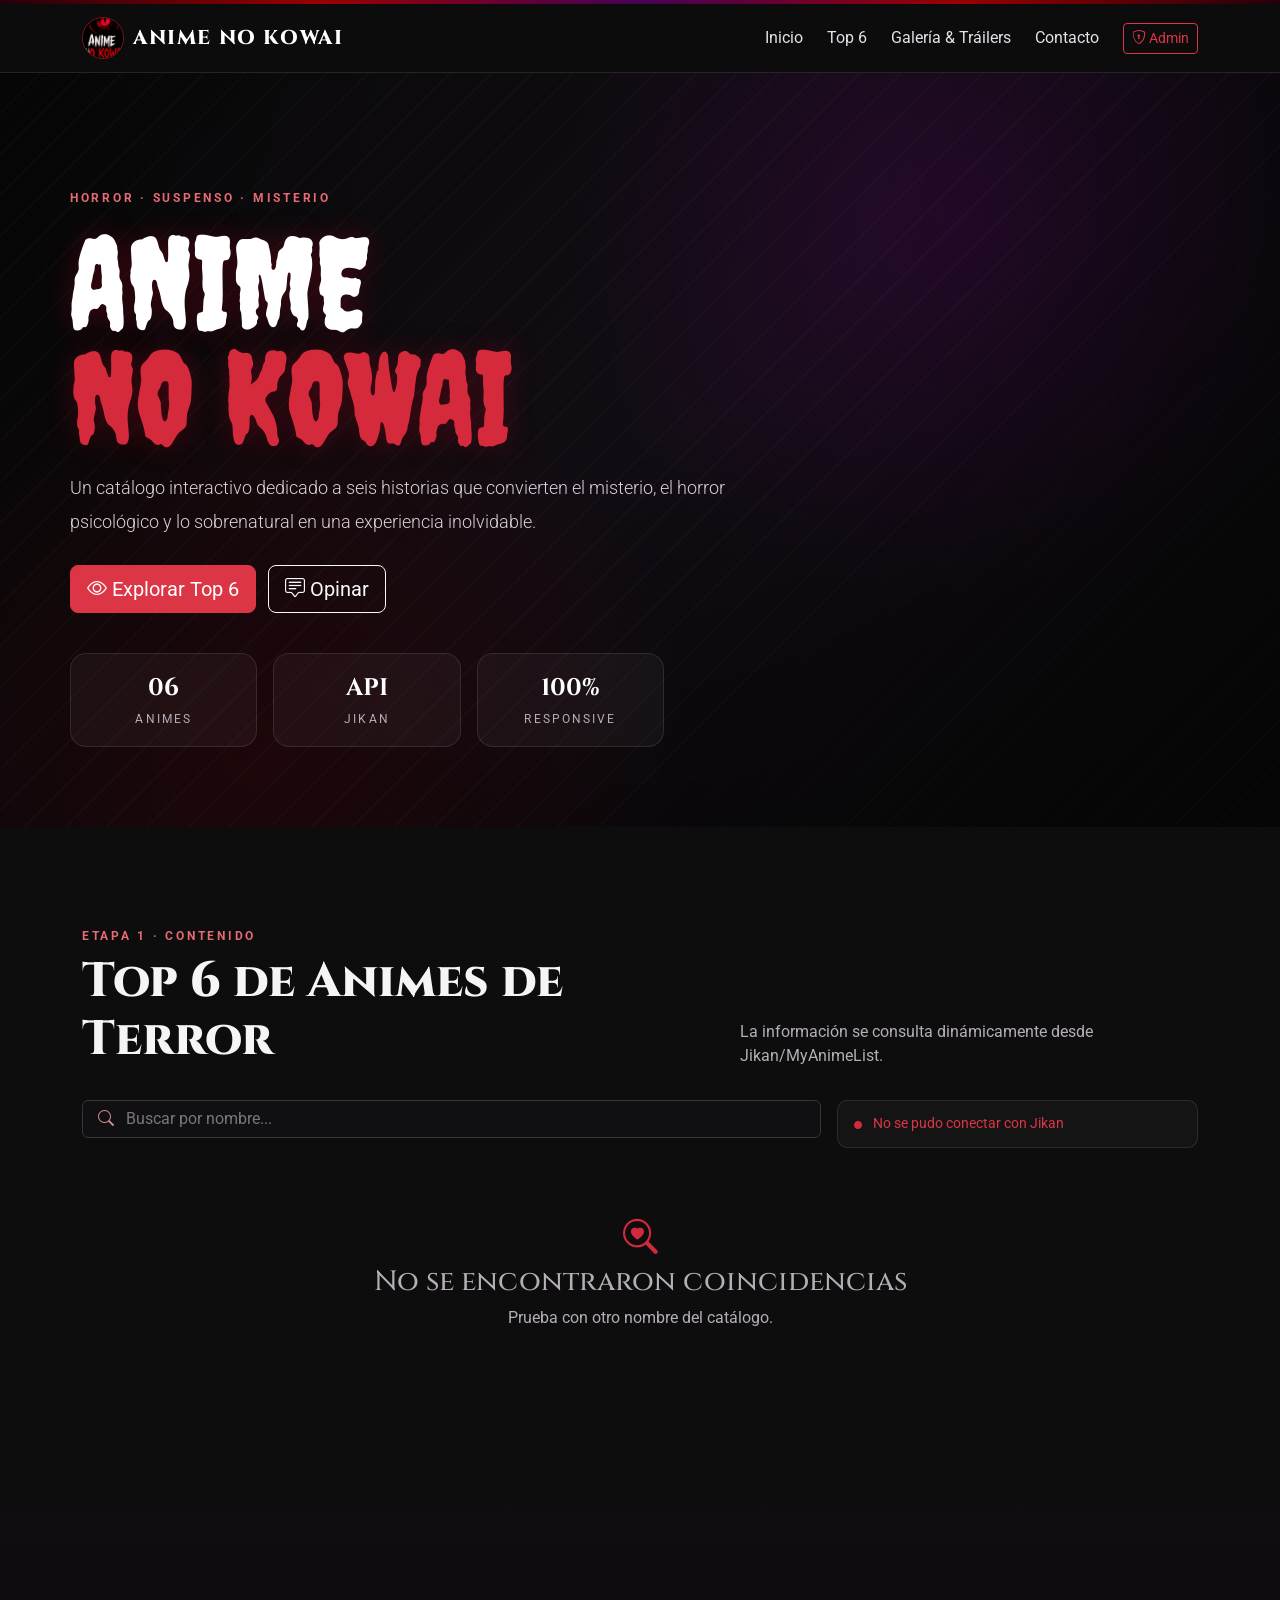
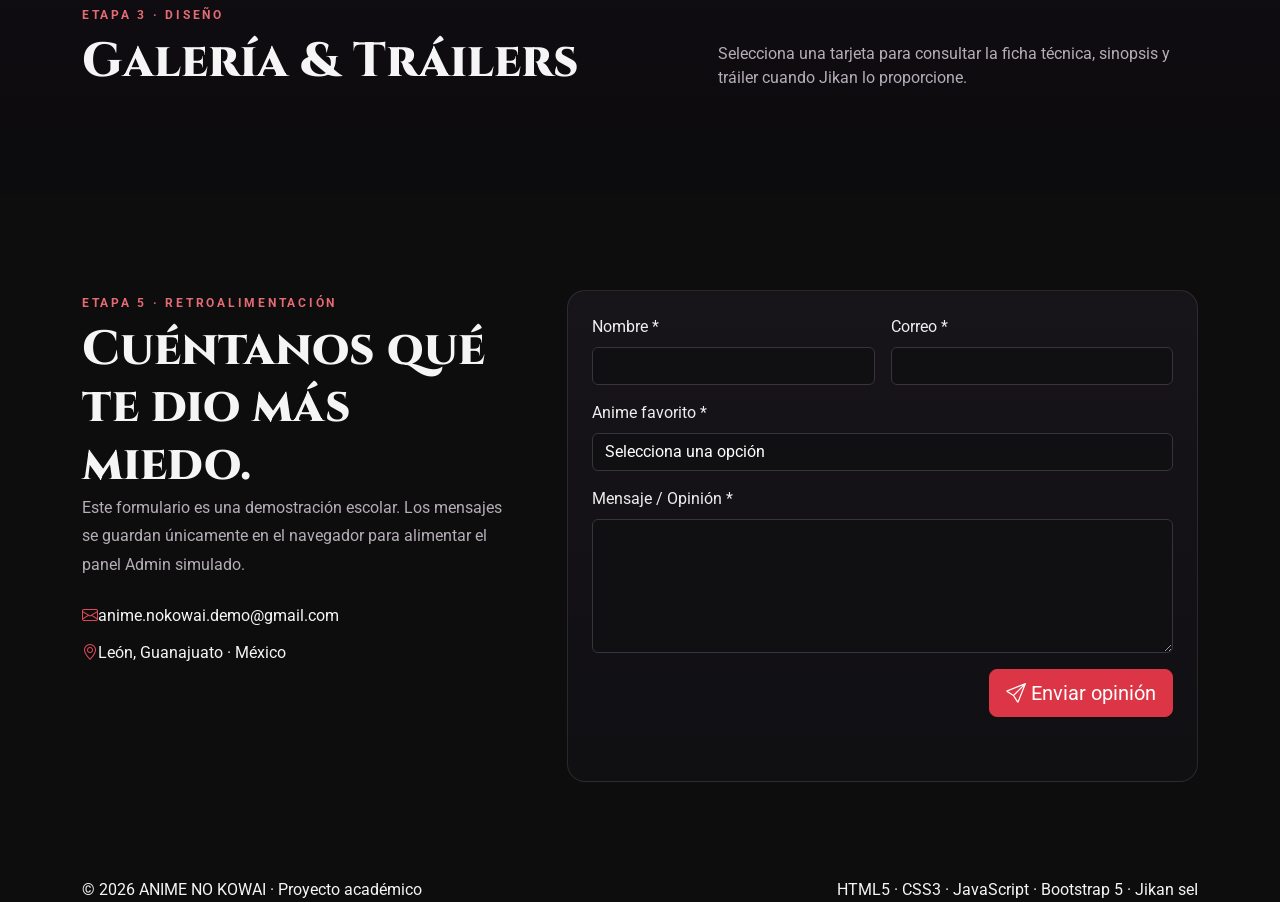
<file: index.html>
<!doctype html>
<html lang="es">
<head>
  <meta charset="utf-8">
  <meta name="viewport" content="width=device-width, initial-scale=1">
  <meta name="description" content="ANIME NO KOWAI: catálogo temático de 6 animes de terror, suspenso y horror psicológico.">
  <title>ANIME NO KOWAI — Anime de Terror</title>
  <link rel="preconnect" href="https://fonts.googleapis.com">
  <link rel="preconnect" href="https://fonts.gstatic.com" crossorigin>
  <link href="https://fonts.googleapis.com/css2?family=Cinzel:wght@500;700;800&family=Creepster&family=Roboto:wght@300;400;500;700&display=swap" rel="stylesheet">
  <link href="https://cdn.jsdelivr.net/npm/bootstrap@5.3.3/dist/css/bootstrap.min.css" rel="stylesheet">
  <link href="https://cdn.jsdelivr.net/npm/bootstrap-icons@1.11.3/font/bootstrap-icons.min.css" rel="stylesheet">
  <link rel="stylesheet" href="styles.css">
</head>
<body>
  <section class="blood-line"></section>
  <nav class="navbar navbar-expand-lg navbar-dark sticky-top nk-navbar">
    <section class="container">
      <a class="navbar-brand nk-brand d-flex align-items-center" href="#inicio" aria-label="ANIME NO KOWAI inicio">
        <img src="assets/logo-anime-no-kowai.png" class="brand-logo" alt="Logotipo ANIME NO KOWAI">
        <span>ANIME NO KOWAI</span>
      </a>
      <button class="navbar-toggler" type="button" data-bs-toggle="collapse" data-bs-target="#navMenu" aria-controls="navMenu" aria-expanded="false" aria-label="Abrir menú">
        <span class="navbar-toggler-icon"></span>
      </button>
      <section class="collapse navbar-collapse" id="navMenu">
        <ul class="navbar-nav ms-auto align-items-lg-center gap-lg-2">
          <li class="nav-item">
            <a class="nav-link" href="#inicio">Inicio</a>
          </li>
          <li class="nav-item">
            <a class="nav-link" href="#top6">Top 6</a>
          </li>
          <li class="nav-item">
            <a class="nav-link" href="#galeria">Galería & Tráilers</a>
          </li>
          <li class="nav-item">
            <a class="nav-link" href="#contacto">Contacto</a>
          </li>
          <li class="nav-item">
            <a class="btn btn-outline-danger btn-sm ms-lg-2" href="admin.html">
              <i class="bi bi-shield-lock"></i> Admin
            </a>
          </li>
        </ul>
      </section>
    </section>
  </nav>

  <header id="inicio" class="hero-section">
    <section class="hero-overlay"></section>
    <section class="container hero-content">
      <span class="eyebrow">HORROR · SUSPENSO · MISTERIO</span>
      <h1>ANIME <span>NO KOWAI</span></h1>
      <p class="lead">Un catálogo interactivo dedicado a seis historias que convierten el misterio, el horror psicológico y lo sobrenatural en una experiencia inolvidable.</p>
      <section class="hero-actions">
        <a class="btn btn-danger btn-lg" href="#top6"><i class="bi bi-eye"></i> Explorar Top 6</a>
        <a class="btn btn-outline-light btn-lg" href="#contacto"><i class="bi bi-chat-square-text"></i> Opinar</a>
      </section>
      <section class="hero-stats row g-3 mt-4">
        <section class="col-4">
          <section class="stat">
            <strong>06</strong>
            <span>ANIMES</span>
            </section>
          </section>
        <section class="col-4">
          <section class="stat">
            <strong>API</strong>
            <span>JIKAN</span>
          </section>
        </section>
        <section class="col-4">
          <section class="stat">
            <strong>100%</strong>
            <span>RESPONSIVE</span>
          </section>
        </section>
      </section>
    </section>
  </header>

  <main>
    <section id="top6" class="section-shell">
      <section class="container">
        <section class="section-heading">
          <section>
            <span class="eyebrow">ETAPA 1 · CONTENIDO</span>
            <h2>Top 6 de Animes de Terror</h2>
          </section>
          <p>La información se consulta dinámicamente desde Jikan/MyAnimeList.</p>
        </section>

        <section class="row g-3 mb-4">
          <section class="col-12 col-md-8">
            <label for="searchInput" class="form-label visually-hidden">Buscar anime</label>
            <section class="search-box">
              <i class="bi bi-search"></i>
              <input id="searchInput" type="search" class="form-control" placeholder="Buscar por nombre..." autocomplete="off">
            </section>
          </section>
          <section class="col-12 col-md-4 d-flex align-items-end">
            <section id="apiStatus" class="status-box w-100"><i class="bi bi-circle-fill"></i> Cargando catálogo...</section>
          </section>
        </section>

        <section id="loading" class="loading-state">
          <section class="spinner-border text-danger" role="status" aria-label="Cargando"></section>
          <p class="mt-3 mb-0">Despertando las sombras...</p>
        </section>
        <section id="animeGrid" class="row g-4" aria-live="polite"></section>
        <section id="emptyState" class="empty-state d-none">
          <i class="bi bi-search-heart"></i>
          <h3>No se encontraron coincidencias</h3>
          <p>Prueba con otro nombre del catálogo.</p>
        </section>
      </section>
    </section>

    <section id="galeria" class="section-shell section-alt">
      <section class="container">
        <section class="section-heading">
          <section>
            <span class="eyebrow">ETAPA 3 · DISEÑO</span>
            <h2>Galería & Tráilers</h2>
          </section>
          <p>Selecciona una tarjeta para consultar la ficha técnica, sinopsis y tráiler cuando Jikan lo proporcione.</p>
        </section>
        <section id="galleryGrid" class="row g-4"></section>
      </section>
    </section>

    <section id="contacto" class="section-shell">
      <section class="container">
        <section class="row g-5 align-items-start">
          <section class="col-lg-5">
            <span class="eyebrow">ETAPA 5 · RETROALIMENTACIÓN</span>
            <h2>Cuéntanos qué te dio más miedo.</h2>
            <p class="muted-copy">Este formulario es una demostración escolar. Los mensajes se guardan únicamente en el navegador para alimentar el panel Admin simulado.</p>
            <section class="contact-card">
              <section><i class="bi bi-envelope"></i><span>anime.nokowai.demo@gmail.com</span></section>
              <section><i class="bi bi-geo-alt"></i><span>León, Guanajuato · México</span></section>
            </section>
          </section>
          <section class="col-lg-7">
            <form id="contactForm" class="nk-form" novalidate>
              <section class="row g-3">
                <section class="col-md-6">
                  <label for="name" class="form-label">Nombre *</label>
                  <input id="name" name="name" class="form-control" required maxlength="80">
                </section>
                <section class="col-md-6">
                  <label for="email" class="form-label">Correo *</label>
                  <input id="email" name="email" type="email" class="form-control" required maxlength="120">
                </section>
                <section class="col-12">
                  <label for="favorite" class="form-label">Anime favorito *</label>
                  <select id="favorite" name="favorite" class="form-select" required>
                    <option value="">Selecciona una opción</option>
                    <option>Another</option>
                    <option>Shiki</option>
                    <option>Higurashi no Naku Koro ni</option>
                    <option>Parasyte -the maxim-</option>
                    <option>Tokyo Ghoul</option>
                    <option>Elfen Lied</option>
                  </select>
                </section>
                <section class="col-12">
                  <label for="message" class="form-label">Mensaje / Opinión *</label>
                  <textarea id="message" name="message" class="form-control" rows="5" required maxlength="600"></textarea>
                </section>
                <section class="col-12 d-flex justify-content-end">
                  <button class="btn btn-danger btn-lg" type="submit"><i class="bi bi-send"></i> Enviar opinión</button>
                </section>
              </section>
              <section id="formFeedback" class="form-feedback mt-3" role="status"></section>
            </form>
          </section>
        </section>
      </section>
    </section>
  </main>

  <footer class="nk-footer">
    <section class="container d-flex flex-column flex-lg-row justify-content-between gap-2">
      <section>© 2026 ANIME NO KOWAI · Proyecto académico</section>
      <section>HTML5 · CSS3 · JavaScript · Bootstrap 5 · Jikan seI</section>
    </section>
  </footer>

  <section class="modal fade" id="animeModal" tabindex="-1" aria-hidden="true">
    <section class="modal-dialog modal-xl modal-dialog-centered modal-dialog-scrollable">
      <section class="modal-content nk-modal">
        <section class="modal-header border-0">
          <h2 id="modalTitle" class="modal-title"></h2>
          <button type="button" class="btn-close btn-close-white" data-bs-dismiss="modal" aria-label="Cerrar"></button>
        </section>
        <section class="modal-body pt-0">
          <section class="row g-4">
            <section class="col-lg-4">
              <img id="modalImage" class="modal-poster" alt="">
            </section>
            <section class="col-lg-8">
              <section id="modalBadges" class="mb-3"></section>
              <p id="modalSynopsis" class="modal-synopsis"></p>
              <section id="modalMeta" class="row g-2"></section>
              <section id="trailerWrap" class="trailer-wrap mt-4 d-none">
                <section class="trailer-title">Tráiler / Promo</section>
                <section class="ratio ratio-16x9">
                  <iframe id="trailerFrame" src="" title="Tráiler del anime" allowfullscreen loading="lazy"></iframe>
                </section>
              </section>
              <section id="trailerUnavailable" class="trailer-unavailable d-none mt-4">
                <i class="bi bi-film"></i> Jikan no proporcionó un tráiler embebible para este título.
              </section>
            </section>
          </section>
        </section>
      </section>
    </section>
  </section>

  <script src="https://cdn.jsdelivr.net/npm/bootstrap@5.3.3/dist/js/bootstrap.bundle.min.js"></script>
  <script src="script.js"></script>
</body>
</html>
</file>
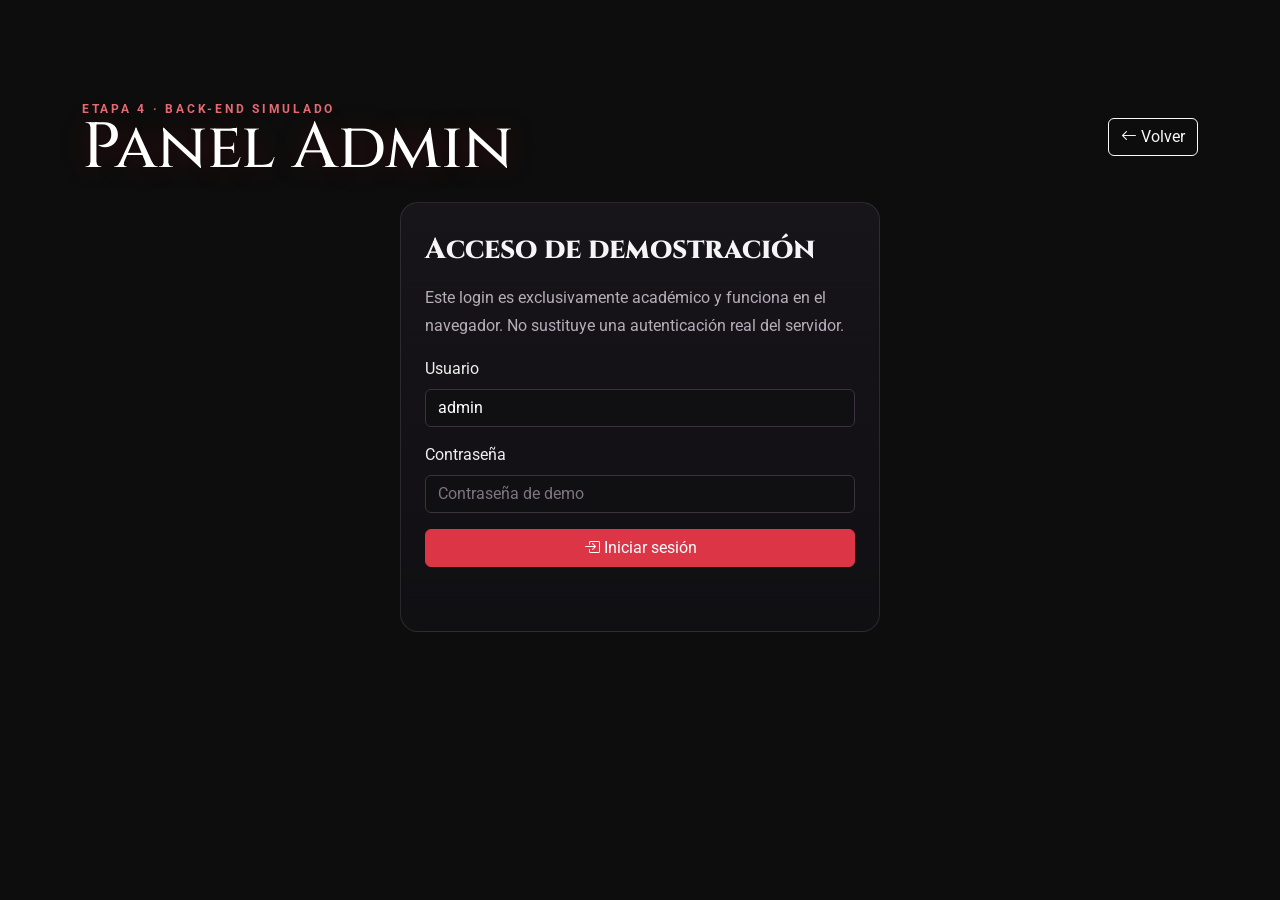
<file: admin.html>
<!doctype html>
<html lang="es">
<head>
  <meta charset="utf-8">
  <meta name="viewport" content="width=device-width, initial-scale=1">
  <title>Admin · ANIME NO KOWAI</title>
  <link rel="preconnect" href="https://fonts.googleapis.com">
  <link rel="preconnect" href="https://fonts.gstatic.com" crossorigin>
  <link href="https://fonts.googleapis.com/css2?family=Cinzel:wght@600;800&family=Roboto:wght@300;400;500;700&display=swap" rel="stylesheet">
  <link href="https://cdn.jsdelivr.net/npm/bootstrap@5.3.3/dist/css/bootstrap.min.css" rel="stylesheet">
  <link href="https://cdn.jsdelivr.net/npm/bootstrap-icons@1.11.3/font/bootstrap-icons.min.css" rel="stylesheet">
  <link rel="stylesheet" href="styles.css">
</head>
<body class="section-shell">
  <main class="container">
    <section class="d-flex justify-content-between align-items-center mb-4">
      <section>
        <span class="eyebrow">ETAPA 4 · BACK-END SIMULADO</span>
        <h1 style="font-family:Cinzel;font-size:clamp(2.2rem,6vw,4rem);margin:0">Panel Admin</h1>
      </section>
      <a href="index.html" class="btn btn-outline-light"><i class="bi bi-arrow-left"></i> Volver</a>
    </section>

    <section id="loginPanel" class="nk-form mx-auto" style="max-width:480px">
      <h2 class="mb-3" style="font-size:1.8rem">Acceso de demostración</h2>
      <p class="muted-copy">Este login es exclusivamente académico y funciona en el navegador. No sustituye una autenticación real del servidor.</p>
      <form id="loginForm" novalidate>
        <section class="mb-3">
          <label for="user" class="form-label">Usuario</label>
          <input id="user" class="form-control" required value="admin">
        </section>
        <section class="mb-3">
          <label for="pass" class="form-label">Contraseña</label>
          <input id="pass" type="password" class="form-control" required placeholder="Contraseña de demo">
        </section>
        <button class="btn btn-danger w-100" type="submit"><i class="bi bi-box-arrow-in-right"></i> Iniciar sesión</button>
        <section id="loginFeedback" class="form-feedback mt-3" role="status"></section>
      </form>
    </section>

    <section id="dashboard" class="d-none">
      <section class="row g-3 mb-4">
        <section class="col-md-4">
          <section class="stat h-100">
            <strong id="messageCount">0</strong>
            <span>MENSAJES LOCALES</span>
          </section>
        </section>
        <section class="col-md-4">
          <section class="stat h-100">
            <strong>JIKAN</strong>
            <span>SERVICIO DE DATOS</span>
          </section>
        </section>
        <section class="col-md-4">
          <section class="stat h-100">
            <strong>LOCAL</strong>
            <span>ALMACENAMIENTO</span>
          </section>
        </section>
      </section>
      <section class="nk-form">
        <section class="d-flex justify-content-between align-items-center mb-3">
          <section>
            <h2 style="font-size:1.7rem">Opiniones recibidas</h2>
            <p class="muted-copy mb-0">Datos guardados en localStorage por el formulario público.</p>
          </section>
          <button id="logoutBtn" class="btn btn-outline-danger">
            <i class="bi bi-box-arrow-right"></i> Cerrar sesión
          </button>
        </section>
        <section class="table-responsive">
          <table class="table table-dark table-hover align-middle" id="messagesTable">
            <thead>
              <tr>
                <th>Fecha</th>
                <th>Nombre</th>
                <th>Anime</th>
                <th>Opinión</th>
              </tr>
            </thead>
            <tbody></tbody>
          </table>
        </section>
      </section>
    </section>
  </main>
  <script>
    const USER = 'admin';
    const DEMO_PASSWORD = 'Anime2026!';
    const sessionKey = 'animeNoKowaiAdminSession';
    const loginPanel = document.getElementById('loginPanel');
    const dashboard = document.getElementById('dashboard');
    const feedback = document.getElementById('loginFeedback');

    function showDashboard(){
      loginPanel.classList.add('d-none');
      dashboard.classList.remove('d-none');
      const messages = JSON.parse(localStorage.getItem('animeNoKowaiMessages') || '[]');
      document.getElementById('messageCount').textContent = messages.length;
      const tbody = document.querySelector('#messagesTable tbody');
      tbody.innerHTML = messages.length ? messages.slice().reverse().map(m => `<tr><td>${new Date(m.createdAt).toLocaleString('es-MX')}</td><td>${safe(m.name)}</td><td>${safe(m.favorite)}</td><td>${safe(m.message)}</td></tr>`).join('') : '<tr><td colspan="4" class="text-center text-secondary">No hay mensajes todavía.</td></tr>';
    }
    function safe(v=''){ return String(v).replaceAll('&','&amp;').replaceAll('<','&lt;').replaceAll('>','&gt;').replaceAll('"','&quot;').replaceAll("'",'&#039;'); }
    document.getElementById('loginForm').addEventListener('submit', e => {
      e.preventDefault();
      const user = document.getElementById('user').value.trim();
      const pass = document.getElementById('pass').value;
      if (user === USER && pass === DEMO_PASSWORD){
        sessionStorage.setItem(sessionKey, '1');
        showDashboard();
      } else {
        feedback.className = 'form-feedback mt-3 error';
        feedback.textContent = 'Usuario o contraseña incorrectos.';
      }
    });
    document.getElementById('logoutBtn').addEventListener('click', () => { sessionStorage.removeItem(sessionKey); location.reload(); });
    if(sessionStorage.getItem(sessionKey) === '1') showDashboard();
  </script>
</body>
</html>
</file>
<file: styles.css>
:root{
  --bg:#0d0d0d;
  --bg2:#151017;
  --panel:#17151a;
  --panel2:#201a22;
  --red:#990000;
  --red2:#cf2435;
  --purple:#2a0845;
  --text:#f5f5f5;
  --muted:#b5adb8;
  --border:rgba(255,255,255,.10);
}
*{
  box-sizing:border-box
}

html{
  scroll-behavior:smooth
}

body{
  margin:0;
  background:var(--bg);
  color:var(--text);
  font-family:Roboto,Arial,sans-serif
}
  .blood-line{
    height:4px;
    background:linear-gradient(90deg,#25000b,var(--red),#450056,var(--red),#25000b)
  }
  
  .nk-navbar{
    background:rgba(13,13,13,.93);
    backdrop-filter:blur(10px);
    border-bottom:1px solid var(--border)
  }
    .nk-brand{
      font-family:Cinzel,serif;
      font-weight:800;
      letter-spacing:.08em
    }
      
    .brand-logo{
      width:42px;
      height:42px;
      object-fit:cover;
      object-position:center;
      border-radius:50%;
      margin-right:9px;
      border:1px solid rgba(207,36,53,.55)
    }

    .brand-eye{
      display:inline-grid;
      place-items:center;
      width:28px;
      height:28px;
      border:2px solid var(--red2);
      border-radius:50%;
      font-size:12px;
      margin-right:8px;
      color:var(--red2)
    }

    .nav-link{
      color:#e6e0e8
    }

    .nav-link:hover{
      color:#fff
    }

    .hero-section{
      position:relative;
      min-height:76vh;
      display:flex;
      align-items:center;
      overflow:hidden;
      background:radial-gradient(circle at 75% 20%,rgba(95,0,110,.25),transparent 35%),radial-gradient(circle at 20% 90%,rgba(145,0,0,.22),transparent 35%),linear-gradient(135deg,#090909 0%,#120d14 52%,#080808 100%)
    }

    .hero-section::after{
      content:"";
      position:absolute;
      inset:0;
      background:repeating-linear-gradient(135deg,transparent 0 28px,rgba(255,255,255,.025) 28px 29px);
      pointer-events:none
    }

    .hero-overlay{
      position:absolute;
      inset:0;
      background:radial-gradient(circle at 50% 15%,transparent 0 25%,rgba(0,0,0,.35) 70%)
    }

    .hero-content{
      position:relative;
      z-index:2;
      padding:7rem 0 5rem
    }

    .eyebrow{
      font-size:.78rem;
      letter-spacing:.22em;
      color:#e56a74;
      font-weight:700
    }

h1{
    font-family:Creepster,cursive;
    font-size:clamp(4rem,10vw,8.5rem);
    line-height:.9;
    margin:1rem 0;
    color:#fff;
    text-shadow:0 0 28px rgba(204,0,30,.25)
}

h1 span{
  display:block;
  color:#d52a3c
}

h2{
  font-family:Cinzel,serif;
  font-weight:800;
  margin:.4rem 0 0;
  font-size:clamp(2rem,4vw,3rem)
}
  .lead{
    max-width:720px;
    color:#d9d0d9;
    font-size:1.15rem;
    line-height:1.8
  }

    .hero-actions{
      display:flex;
      flex-wrap:wrap;
      gap:.75rem;
      margin-top:1.7rem
    }

    .hero-stats{
      max-width:610px
    }
      
      .stat{
        padding:1rem 1.25rem;
        background:rgba(255,255,255,.04);
        border:1px solid var(--border);
        border-radius:16px;
        text-align:center
      }
        .stat strong{
          display:block;
          font-family:Cinzel;
          font-size:1.5rem;
          color:#fff
        }
          .stat span{
            font-size:.72rem;
            letter-spacing:.18em;
            color:var(--muted)
          }

  .section-shell{
    padding:6rem 0
  }
    .section-alt{
      background:linear-gradient(180deg,#100d12,#0c0b0d)
    }

  .section-heading{
    display:flex;
    justify-content:space-between;
    gap:2rem;
    align-items:end;
    margin-bottom:2rem
  }
    .section-heading>p{
      max-width:480px;
      color:var(--muted);
      margin:0
    }

  .search-box{
    position:relative
  }
    .search-box i{
      position:absolute;
      left:1rem;
      top:50%;
      transform:translateY(-50%);
      color:#cf8790
    }
      .search-box .form-control{
        padding-left:2.7rem
      }

  .form-control,.form-select{
    background:#100f12;
    border:1px solid #3a323d;
    color:#fff
  }
    .form-control:focus,.form-select:focus{
      background:#100f12;
      color:#fff;
      border-color:var(--red2);
      box-shadow:0 0 0 .2rem rgba(207,36,53,.15)
    }

  .form-control::placeholder{
    color:#7e747f
  }

  .status-box{
    padding:.75rem 1rem;
    border:1px solid var(--border);
    border-radius:10px;
    color:#b8aeb8;
    background:rgba(255,255,255,.03);
    font-size:.9rem
  }
    .status-box i{
      font-size:.5rem;
      margin-right:.5rem;
      color:#d02a3c
    }

  .loading-state{
    text-align:center;
    padding:3rem 0;
    color:var(--muted)
  }

  .anime-card{
    height:100%;
    background:linear-gradient(180deg,#17141a,#111012);
    border:1px solid var(--border);
    border-radius:18px;
    overflow:hidden;
    transition:transform .25s ease,box-shadow .25s ease,border-color .25s ease
  }
    .anime-card:hover{
      transform:translateY(-7px);
      border-color:rgba(207,36,53,.7);
      box-shadow:0 18px 50px rgba(0,0,0,.4),0 0 28px rgba(153,0,0,.15)
    }

  .anime-cover{
    width:100%;
    aspect-ratio:3/4;
    object-fit:cover;
    display:block;
    background:#201b23
  }
    .anime-body{
      padding:1.2rem
    }
      .anime-title{
        font-family:Cinzel,serif;
        font-weight:800;
        font-size:1.08rem;
        margin:0 0 .6rem
      }
        .anime-copy{
          color:#bdb4be;
          font-size:.93rem;
          min-height:4.4em
        }
          .badge-nk{
            background:rgba(153,0,0,.24);
            border:1px solid rgba(207,36,53,.35);
            color:#f5a0aa;
            font-weight:500
          }
            .card-actions{
              display:flex;
              gap:.55rem;
              flex-wrap:wrap;
              margin-top:1rem
            }

  .empty-state{
    text-align:center;
    padding:4rem 0;
    color:var(--muted)
  }
    .empty-state i{
      font-size:2.2rem;
      color:#d02a3c
    }
      .empty-state h3{
        font-family:Cinzel
      }

  .gallery-card{
    display:flex;
    gap:1rem;
    align-items:center;
    padding:1rem;
    border:1px solid var(--border);
    background:rgba(255,255,255,.03);
    border-radius:16px
  }
    .gallery-thumb{
      width:92px;
      height:124px;
      object-fit:cover;
      border-radius:10px
    }
    .gallery-card h3{
      font-family:Cinzel;
      font-size:1.05rem
    }
    .gallery-card p{
      color:var(--muted);
      font-size:.9rem;
      margin:0 0 .75rem
    }
  .contact-card{
    display:grid;
    gap:.8rem;
    margin-top:1.5rem
  }
    .contact-card>div{
      display:flex;
      gap:.7rem;
      align-items:center;
      padding:1rem 1.05rem;
      border:1px solid var(--border);
      border-radius:12px;
      background:rgba(255,255,255,.025)
    }
    .contact-card i{
      color:#df4a5a
    }
  .muted-copy{
    color:var(--muted);
    line-height:1.8
  }
  .nk-form{
    background:linear-gradient(180deg,#17141a,#100f12);
    border:1px solid var(--border);
    border-radius:18px;
    padding:1.5rem
  }
    .form-label{
      color:#eee
    }
    .form-feedback{
      min-height:24px;
      color:#bcecc8
    }
    .form-feedback.error{
      color:#ff9da7
    }

  .meta-item{
    padding:.8rem;
    border:1px solid var(--border);
    border-radius:11px;
    background:rgba(255,255,255,.03)
  }
    .meta-item small{
      display:block;
      color:#928993;
      text-transform:uppercase;
      letter-spacing:.08em;
      font-size:.68rem
    }
    .meta-item strong{
      display:block;
      margin-top:.2rem
    }
    .trailer-wrap{
      border-top:1px solid var(--border);
      padding-top:1.2rem
    }
    .trailer-title{
      font-family:Cinzel;
      font-size:1.1rem;
      margin-bottom:.7rem
    }
    .trailer-unavailable{
      padding:1rem;
      border:1px dashed rgba(255,255,255,.15);
      border-radius:11px;
      color:#9f969f
    }
    
  @media (max-width: 767.98px){
    .section-shell{
      padding:4rem 0
    }
    .section-heading{
      align-items:start;
      flex-direction:column
    }
    .hero-content{
      padding-top:6rem
    }
    .hero-section{
      min-height:84vh
    }
    .hero-actions .btn{
      width:100%
    }
    .hero-stats .stat{
      padding:.8rem .3rem
    }
    .stat strong{
      font-size:1.05rem
    }
    .stat span{
      font-size:.56rem
    }
    .modal-poster{
      max-height:440px
    }
  }
</file>
